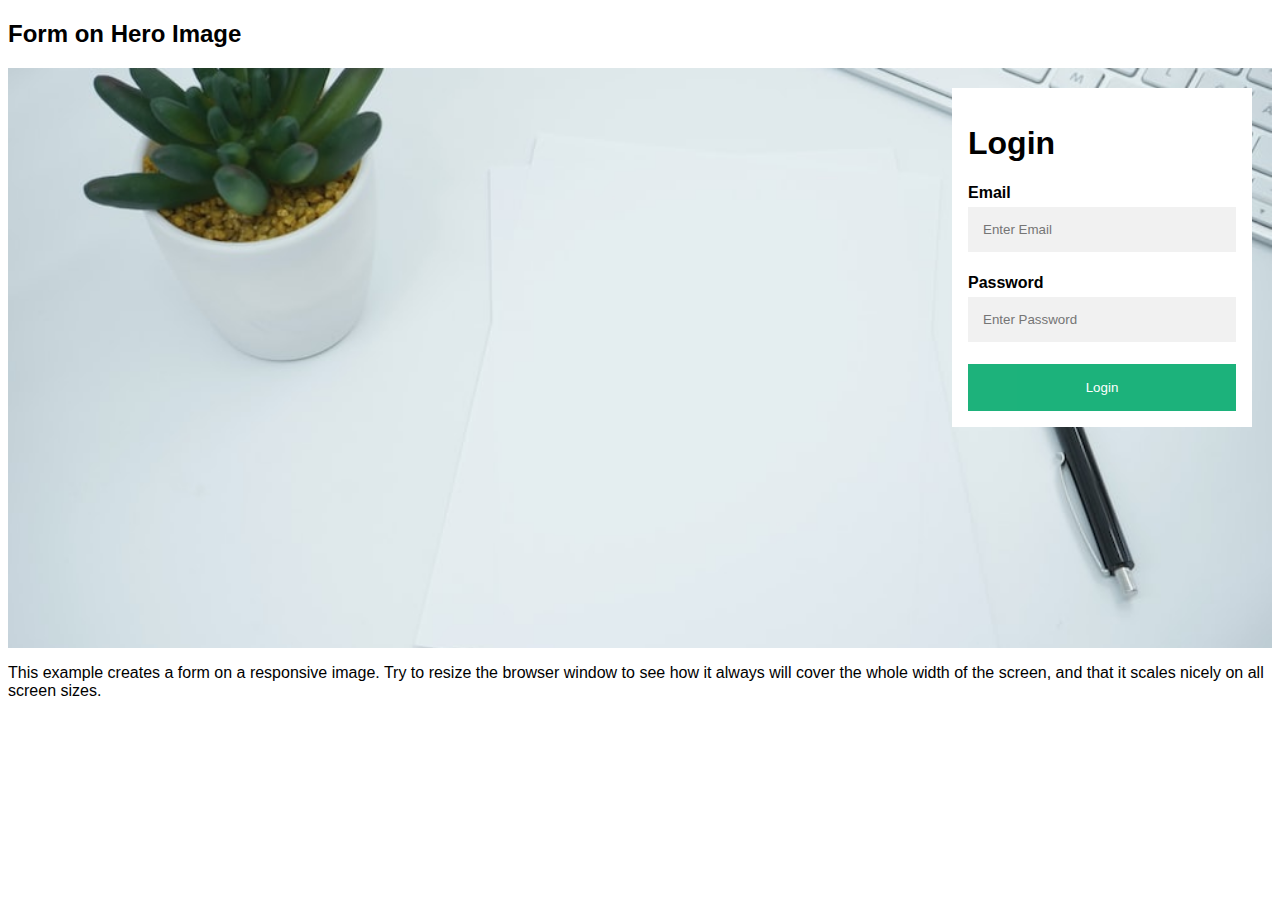
<file: index.html>
<!DOCTYPE html>
<html>
<head>
<meta name="viewport" content="width=device-width, initial-scale=1">
<style>
body, html {
  height: 100%;
  font-family: Arial, Helvetica, sans-serif;
}

* {
  box-sizing: border-box;
}

.bg-img {
  /* The image used */
  background-image: url("123.png");
  min-height: 580px;

  /* Center and scale the image nicely */
  background-position: center;
  background-repeat: no-repeat;
  background-size: cover;
  position: relative;
}

/* Add styles to the form container */
.container {
  position: absolute;
  right: 0;
  margin: 20px;
  max-width: 300px;
  padding: 16px;
  background-color: white;
}

/* Full-width input fields */
input[type=text], input[type=password] {
  width: 100%;
  padding: 15px;
  margin: 5px 0 22px 0;
  border: none;
  background: #f1f1f1;
}

input[type=text]:focus, input[type=password]:focus {
  background-color: #ddd;
  outline: none;
}

/* Set a style for the submit button */
.btn {
  background-color: #04AA6D;
  color: white;
  padding: 16px 20px;
  border: none;
  cursor: pointer;
  width: 100%;
  opacity: 0.9;
}

.btn:hover {
  opacity: 1;
}
</style>
</head>
<body>

<h2>Form on Hero Image</h2>
<div class="bg-img">
  <form action="/action_page.php" class="container">
    <h1>Login</h1>

    <label for="email"><b>Email</b></label>
    <input type="text" placeholder="Enter Email" name="email" required>

    <label for="psw"><b>Password</b></label>
    <input type="password" placeholder="Enter Password" name="psw" required>

    <button type="submit" class="btn">Login</button>
  </form>
</div>

<p>This example creates a form on a responsive image. Try to resize the browser window to see how it always will cover the whole width of the screen, and that it scales nicely on all screen sizes.</p>

</body>
</html>
</file>
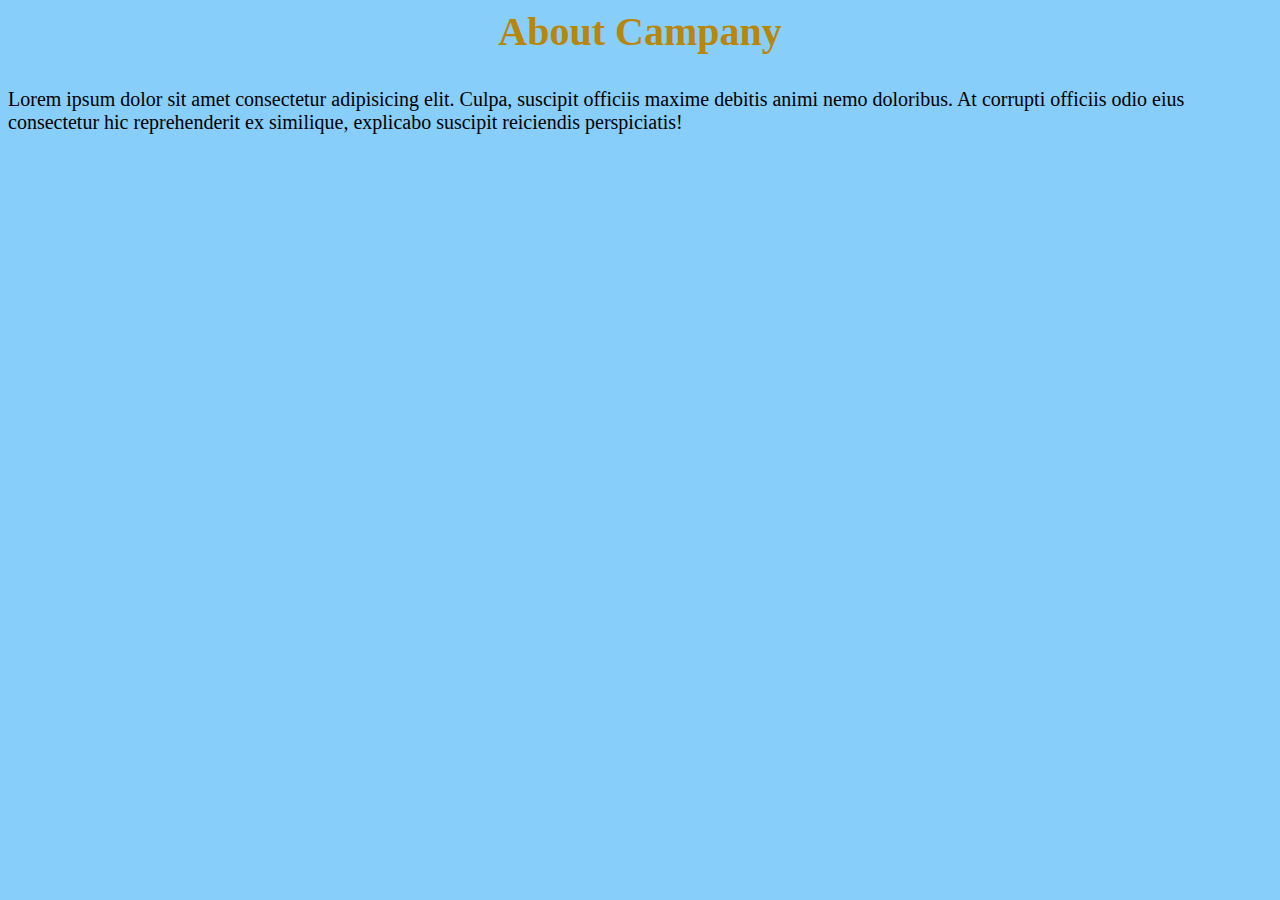
<file: Day-3/index.html>
<html>
    <head>
        <title>About Us</title>
        <link href="./style.css" rel="stylesheet">
    </head>
    <body>
        <div>
            <h2>About Campany</h2>
        </div>
        <div>
            <p> Lorem ipsum dolor sit amet consectetur adipisicing elit. Culpa, suscipit officiis maxime debitis animi nemo doloribus. At corrupti officiis odio eius consectetur hic reprehenderit ex similique, explicabo suscipit reiciendis perspiciatis!</p>
        </div>

    </body>
</html>
</file>
<file: Day-3/style.css>
h2{
    font-family: 'Times New Roman', Times, serif;
    font-size: 40px;
    font-weight: bold;
    text-align: center;
color: darkgoldenrod;
}
p{
    font-style: normal;
    font-size: 20px;
    color:black;
}
body{
    background-color: lightskyblue;
}
</file>
